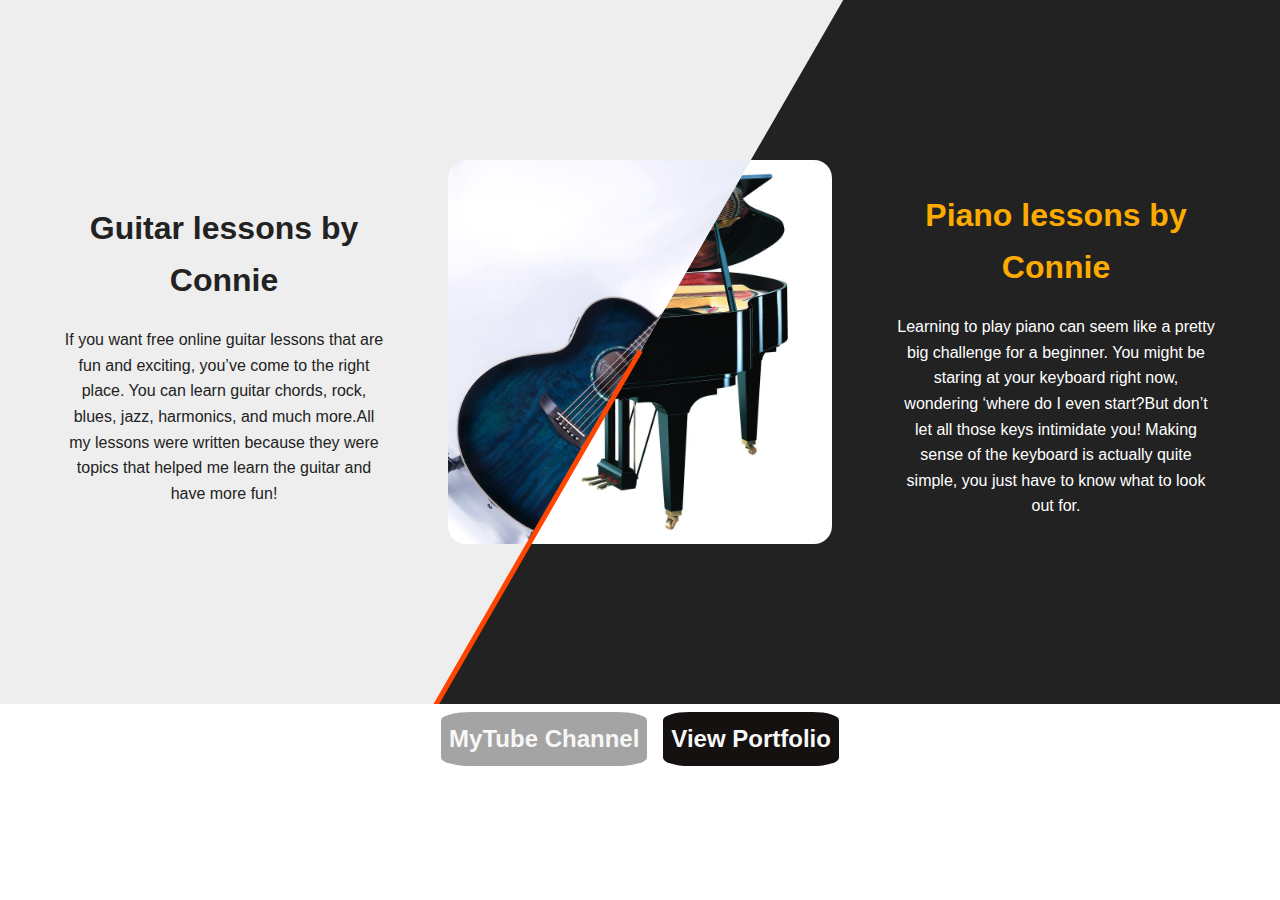
<file: index.html>
<!DOCTYPE html>
<html lang="en">
  <head>
    <meta charset="UTF-8" />
    <meta name="viewport" content="width=device-width, initial-scale=1.0" />
    <link rel="stylesheet" href="style.css" />
    <title>Connie-Plays</title>
  </head>
  <body>
    <section id="wrapper" class="skewed">
      <div class="layer bottom">
        <div class="content-wrap">
          <div class="content-body">
            <h1>Piano lessons by Connie</h1>
            <p>
              Learning to play piano can seem like a pretty big challenge for a
              beginner. You might be staring at your keyboard right now,
              wondering ‘where do I even start?But don’t let all those keys
              intimidate you! Making sense of the keyboard is actually quite
              simple, you just have to know what to look out for.
            </p>
          </div>
          <img src="GM-10K.jpg" alt="" />
        </div>
      </div>
      <div class="layer top">
        <div class="content-wrap">
          <div class="content-body">
            <h1>Guitar lessons by Connie</h1>
            <p>
              If you want free online guitar lessons that are fun and exciting,
              you’ve come to the right place. You can learn guitar chords, rock,
              blues, jazz, harmonics, and much more.All my lessons were written
              because they were topics that helped me learn the guitar and have
              more fun!
            </p>
          </div>
          <img src="Faith-Neptune-Blue-Moon-Main-1.jpg" alt="" />
        </div>
      </div>

      <div class="handle"></div>
    </section>
    <section-2 class="tube-box">
      <div class="info-btns">
        <a href="https://www.youtube.com/" class="btn discover-btn">
          MyTube Channel</a
        >
        <a href="profile.html" class="btn cart-btn">View Portfolio</a>
      </div>
    </section-2>

    <script src="./app.js"></script>
  </body>
</html>
</file>
<file: style.css>
body {
  margin: 0;
  padding: 0;
  font-family: Arial, Helvetica, sans-serif;
  line-height: 1.6;
}
#wrapper {
  position: relative;
  min-height: 55vw;
  width: 100%;
  overflow: hidden;
}
.layer {
  position: absolute;
  width: 100vw;
  min-height: 55vw;
  overflow: hidden;
}

.layer .content-wrap {
  position: absolute;
  width: 100vw;
  min-height: 55vw;
}
.layer .content-body {
  width: 25%;
  position: absolute;
  top: 50%;
  text-align: center;
  transform: translateY(-50%);
  color: white;
}
.layer img {
  -webkit-border-radius: 19px 18px 18px 18px;
  -moz-border-radius: 19px 18px 18px 18px;
  border-radius: 19px 18px 18px 18px;
  position: absolute;
  width: 30%;
  top: 50%;
  left: 50%;
  transform: translate(-50%, -50%);
}

.layer h1 {
  font-size: 2em;
}
.bottom {
  background: #222;
  z-index: 1;
}
.bottom .content-body {
  right: 5%;
}
.bottom h1 {
  color: #fdab00;
}
.top {
  background: #eee;
  color: #222;
  z-index: 2;
  width: 50vw;
}
.top .content-body {
  left: 5%;
  color: #222;
}

.handle {
  position: absolute;
  height: 100%;
  display: block;
  width: 5px;
  top: 0;
  left: 50%;
  z-index: 3;
  background-color: orangered;
}
.skewed .handle {
  top: 50%;
  transform: rotate(30deg) translate(-50%);
  height: 2000%;
  transform-origin: top;
}
.skewed .top {
  transform: skew(-30deg);
  margin-left: -1000px;
  width: calc(50vw + 1000px);
}
.skewed .top .content-wrap {
  transform: skew(30deg);
  margin-left: 1000px;
}
.tube-box {
  width: 100%;
  display: flex;
  justify-content: center;
  align-items: center;
}
.btn {
  margin: 0.5rem;
  display: flex;
  padding: 0.5rem;
  color: #f7f7f6;
  font-size: 1.5rem;
  font-weight: 900;
  transition: all 0.5s;
  border-radius: 15%;
}
.info-btns {
  display: flex;
}
.info-btns a {
  text-decoration: none;
  font-family: "Franklin Gothic Medium", "Arial Narrow", Arial, sans-serif;
}
.discover-btn {
  background-color: #a4a4a4;
}
.cart-btn {
  background-color: #141110;
}
.discover-btn:hover,
.cart-btn:hover {
  box-shadow: 3px 1rem 2rem rgba(0, 0, 0, 0.3);
  transform: translateY(-1rem);
}

@media (max-width: 768px) {
  body {
    font-size: 75%;
  }
}
</file>
